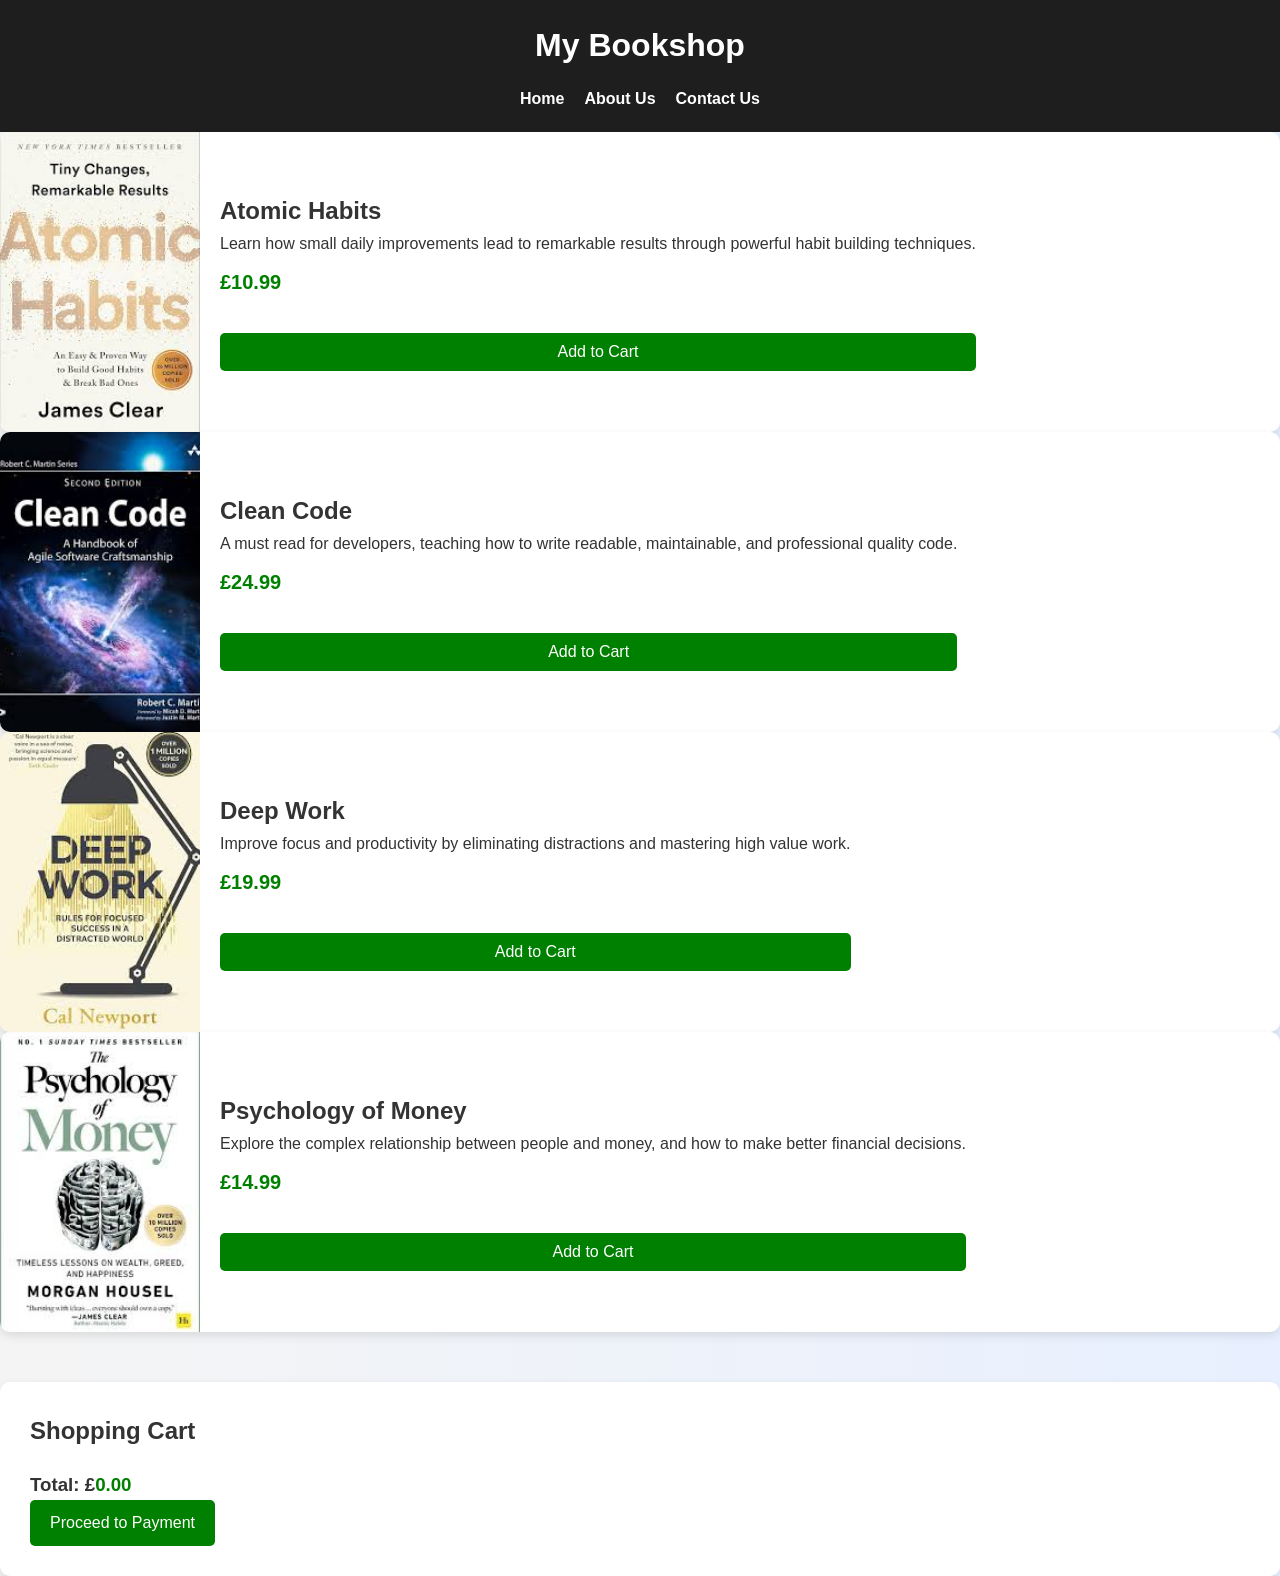
<file: index.html>
<!DOCTYPE html>
<html lang="en">
<head>
    <meta charset="UTF-8">
    <meta name="viewport" content="width=device-width, initial-scale=1.0">
    <title>My Bookshop</title>
    <link rel="stylesheet" href="css/style.css">
</head>
<body>

    <header>
        <h1>My Bookshop</h1>

        <nav>
            <a href="index.html">Home</a>
            <a href="#">About Us</a>
            <a href="#">Contact Us</a>
        </nav>
    </header>

    <main>
        <section class="book-list">

            <article class="book-card">
                <img src="image/atomic-habits.jpg" alt="Atomic Habits book cover">
                <div class="book-info">
                    <h2>Atomic Habits</h2>
                    <p>Learn how small daily improvements lead to remarkable results through powerful habit building techniques.</p>
                    <p class="price">£10.99</p>
                    <button class="pay-button add-to-cart" data-title="Atomic Habits" data-price="10.99">
                        Add to Cart
                    </button>
                </div>
            </article>

            <article class="book-card">
                <img src="image/clean-code.jpg" alt="Clean Code book cover">
                <div class="book-info">
                    <h2>Clean Code</h2>
                    <p>A must read for developers, teaching how to write readable, maintainable, and professional quality code.</p>
                    <p class="price">£24.99</p>
                    <button class="pay-button add-to-cart" data-title="Clean Code" data-price="24.99">
                        Add to Cart
                    </button>
                </div>
            </article>

            <article class="book-card">
                <img src="image/deep-work.jpg" alt="Deep Work book cover">
                <div class="book-info">
                    <h2>Deep Work</h2>
                    <p>Improve focus and productivity by eliminating distractions and mastering high value work.</p>
                    <p class="price">£19.99</p>
                    <button class="pay-button add-to-cart" data-title="Deep Work" data-price="19.99">
                        Add to Cart
                    </button>
                </div>
            </article>

            <article class="book-card">
                <img src="image/psychology-of-money.jpg" alt="Psychology of Money book cover">
                <div class="book-info">
                    <h2>Psychology of Money</h2>
                    <p>Explore the complex relationship between people and money, and how to make better financial decisions.</p>
                    <p class="price">£14.99</p>
                    <button class="pay-button add-to-cart" data-title="Psychology of Money" data-price="14.99">
                        Add to Cart
                    </button>
                </div>
            </article>

        </section>

        <section class="cart-section">
            <h2>Shopping Cart</h2>

            <p id="cartMessage"></p>

            <div id="cartItems"></div>

            <h3>Total: £<span id="cartTotal">0.00</span></h3>

            <a class="pay-button" href="pay.html">Proceed to Payment</a>
        </section>
    </main>

    <script src="js/script.js"></script>
</body>
</html>
</file>
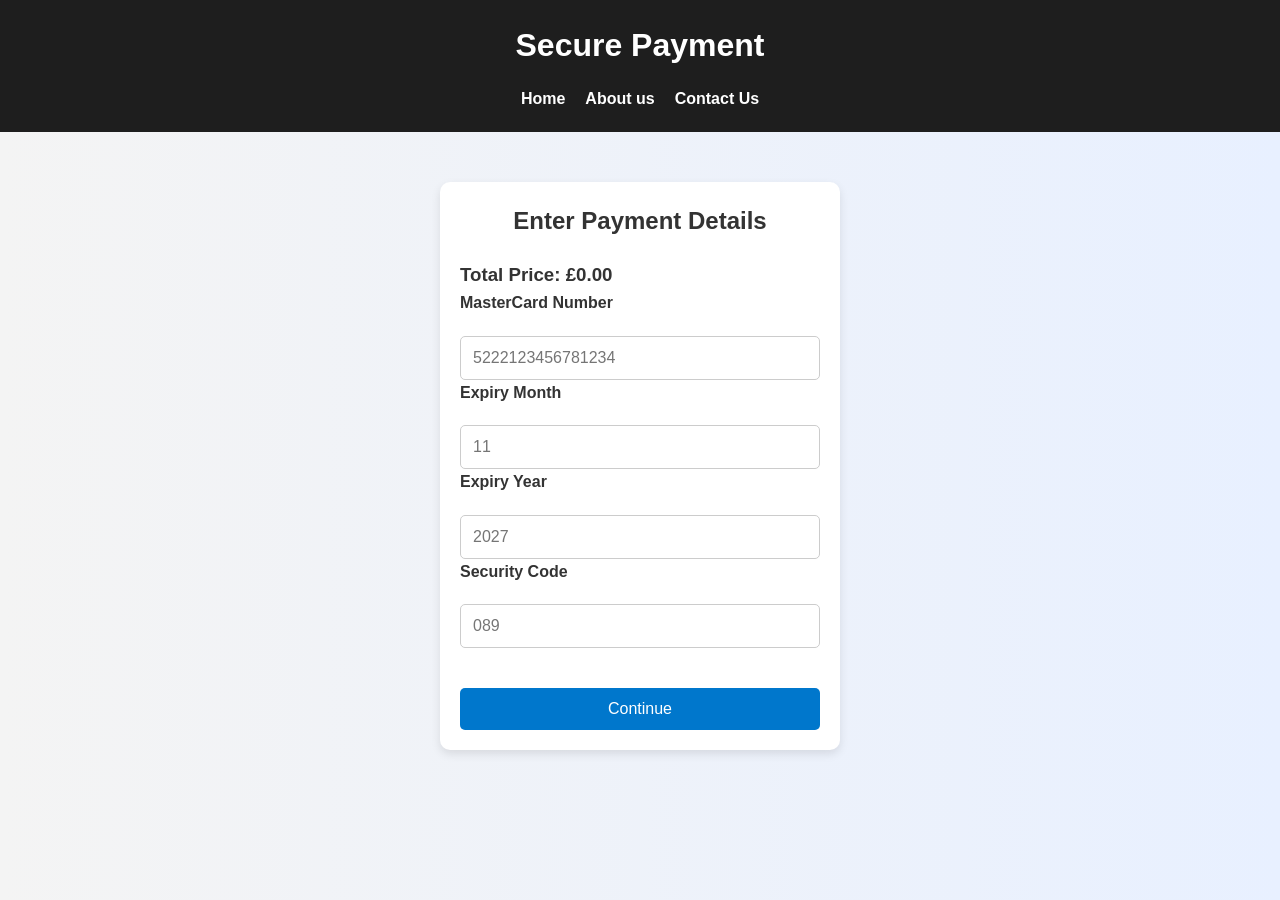
<file: pay.html>
<!DOCTYPE html>
<html lang="en">
<head>
    <meta charset="UTF-8">
    <meta name="viewport" content="width=device-width, initial-scale=1.0">
    <title>Payment Page</title>
    <link rel="stylesheet" href="css/style.css">
</head>
<body>

    <header>
        <h1>Secure Payment</h1>

        <nav>
            <a href="index.html">Home</a>
            <a href="#">About us</a>
            <a href="#">Contact Us</a>
        </nav>
    </header>

    <main>
        <section class="payment-container">
            <h2>Enter Payment Details</h2>

            <h3>Total Price: £<span id="paymentTotal">0.00</span></h3>
            
            <form id="paymentForm">
                <label for="cardNumber">MasterCard Number</label>
                <input type="text" id="cardNumber" placeholder="5222123456781234">

                <label for="expMonth">Expiry Month</label>
                <input type="text" id="expMonth" placeholder="11" min="1" max="12">

                <label for="expYear">Expiry Year</label>
                <input type="number" id="expYear" placeHolder="2027">

                <label for="cvv">Security Code</label>
                <input type="text" id="cvv" placeholder="089">

                <p id="errorMessage"></p>

                <button type="submit">Continue</button>
            </form>
        </section>
    </main>

    <script src="js/script.js"></script>
    </body>
    </html>
</file>
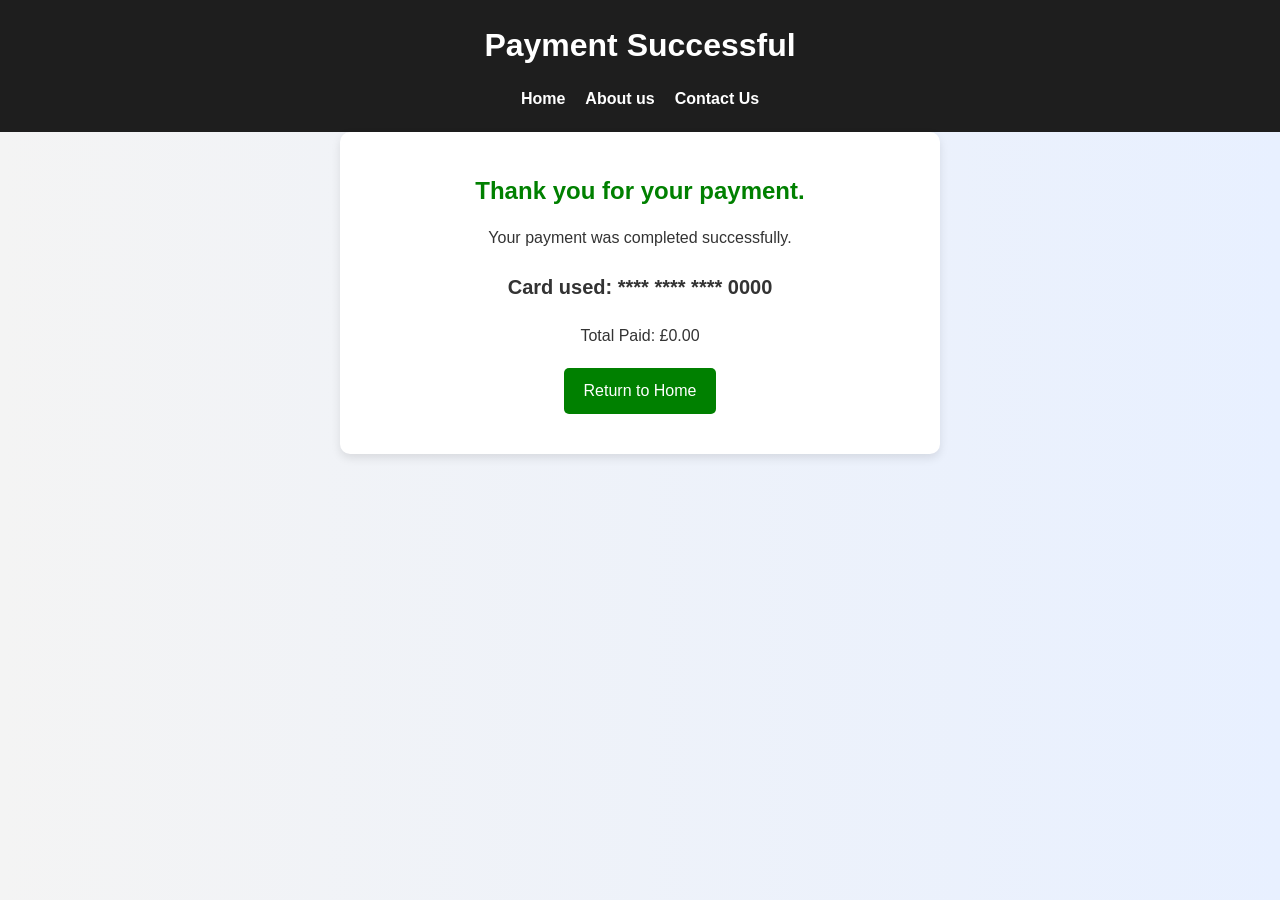
<file: success.html>
<!DOCTYPE html>
<html lang="en">
<head>
    <meta charset="UTF-8">
    <meta name="viewport" content="width=device-width, initial-scale=1.0">
    <title>Payment Success</title>
    <link rel="stylesheet" href="css/style.css">
</head>
<body>
    <header>
        <h1>Payment Successful</h1>

        <nav>
            <a href="index.html">Home</a>
            <a href="#">About us</a>
            <a href="#">Contact Us</a>
        </nav>
    </header>

    <main>
        <section class="success-container">
            <h2 id="successMessage"> Thank you for your payment.</h2>

            <p>Your payment was completed successfully.</p>

            <p class="masked-card">
                Card used: <span id="maskedCard">**** **** **** 0000</span>
            </p>
            
            <p>Total Paid: £<span id="successTotal">0.00</span></p>

            <a class="pay-button" href="index.html">Return to Home</a>
        </section>
    </main>

    <script src="js/script.js"></script>
</body>
</html>
</file>
<file: css/style.css>
/* GENERAL STYLING */

html {
    scroll-behavior: smooth;
}

*{
    margin: 0;
    padding: 0;
    box-sizing: border-box;
    font-family: Arial, sans-serif;
}

body {
    font-family: Arial, sans-serif;
    background: linear-gradient(to right, #f4f4f4, #e8f0ff);
    color: #333;
    line-height: 1.6;
}

/* HEADER */

header {
   background-color: #1e1e1e;
   color: white;
   padding: 20px;
}

header h1 {
    text-align: center;
    margin-bottom: 15px;
}

/* NAVIGATION */

nav {
    display: flex;
    justify-content: center;
    gap: 20px;
}

nav a {
    color: white;
    text-decoration: none;
    font-weight: bold;
    transition: 0.3s;
}

nav a:hover {
    color: #ff6347;
}

/* MAIN CONTENT */

.book-lisy {
    display: flex;
    grid-template-columns: 1fr 1fr;
    gap: 30px;
}

/* BOOK CARD */

.book-card {
    background-color: white;
    border-radius: 10px;
    overflow: hidden;
    display: flex;
    box-shadow: 0 4px 10px rgba(0,0,0,0.1);
    transition: transform 0.3s;
}

.book-card:hover {
    transform: scale(1.03);
}

.book-card img {
    width: 200px;
    height: 300px;
    object-fit: cover;
    transition: transform 0.3s;
}

/* BOOK INFO */

.book-info {
    padding: 20px;
    display: flex;
    flex-direction: column;
    justify-content: center;
}

.book0-info h2 {
    margin-bottom: 10px;
}

.book-info p {
    margin-bottom: 10px;
}

.price {
    font-size: 20px;
    font-weight: bold;
    color: #008000;
}

/* PAY BUTTON */

.pay-button {
    display: inline-block;
    padding: 10px 20px;
    background-color: #008000;
    color: white;
    text-decoration: none;
    border-radius: 5px;
    transition: background-color 0.3s;
}

.pay-button:hover {
    background-color: #005fa3;
}

/* RESPONSIVE DESIGN */

@media (max-width: 768px) {
    .book-list {
        grid-template-columns : 1fr;
    }

    .book-card {
        flex-direction: column;
    }

    .book-card img {
        width: 100%;
        height: 350px;
    }

    nav {
        flex-direction: column;
        align-items: center;
    }
}

/* PAYMENT PAGE */
.payment-container {
    max-width: 400px;
    margin: 50px auto;
    padding: 20px;
    background-color: white;
    border-radius: 10px;
    box-shadow: 0 4px 10px rgba(0,0,0,0.1);
}

.payment-container h2 {
    text-align: center;
    margin-bottom: 20px;
}

form {
    display: flex;
    flex-direction: column;
}

label {
    margin-bottom: 15px;
    font-weight: bold;
}

input {
    padding: 12px;
    margin-top: 5px;
    border: 1px solid #ccc;
    border-radius: 5px;
    font-size: 16px;
}

button {
    margin-top: 25px;
    padding: 12px;
    background-color: #0077cc;
    color: white;
    border: none;
    border-radius: 5px;
    font-size: 16px;
    cursor: pointer;
}

button:hover {
    background-color: #005fa3;
}

#errorMessage {
    color: red;
    margin-top: 15px;
    font-weight: bold;
}

/* SUCCESS PAGE */

.success-container {
    max-width: 600px;
    margin: 0 auto;
    padding: 20px;
    background-color: white;
    padding: 40px;
    text-align: center;
    border-radius: 10px;
    box-shadow: 0 4px 10px rgba(0,0,0,0.1);
}

.success-container h2 {
    color: #008000;
    margin-bottom: 15px;
}

.success-container p {
    margin-bottom: 20px;
}

.masked-card {
    font-size: 20px;
    font-weight: bold;
}

/* CART SECTION */

.cart-section {
    margin-top: 50px;
    background-color: white;
    padding: 30px;
    border-radius: 10px;
    box-shadow: 0 4px 10px rgba(0,0,0,0.1);
}

.cart-section h2 {
    margin-bottom: 20px;
}

#cartItems {
    margin-bottom: 10px;
}

#cartTotal {
    color: #008000;
}

#cartMessage {
    color: green;
    font-weight: bold;
    margin-bottom: 15px;
}

.pay-button:hover {
    transform: scale(1.03);
}
</file>
